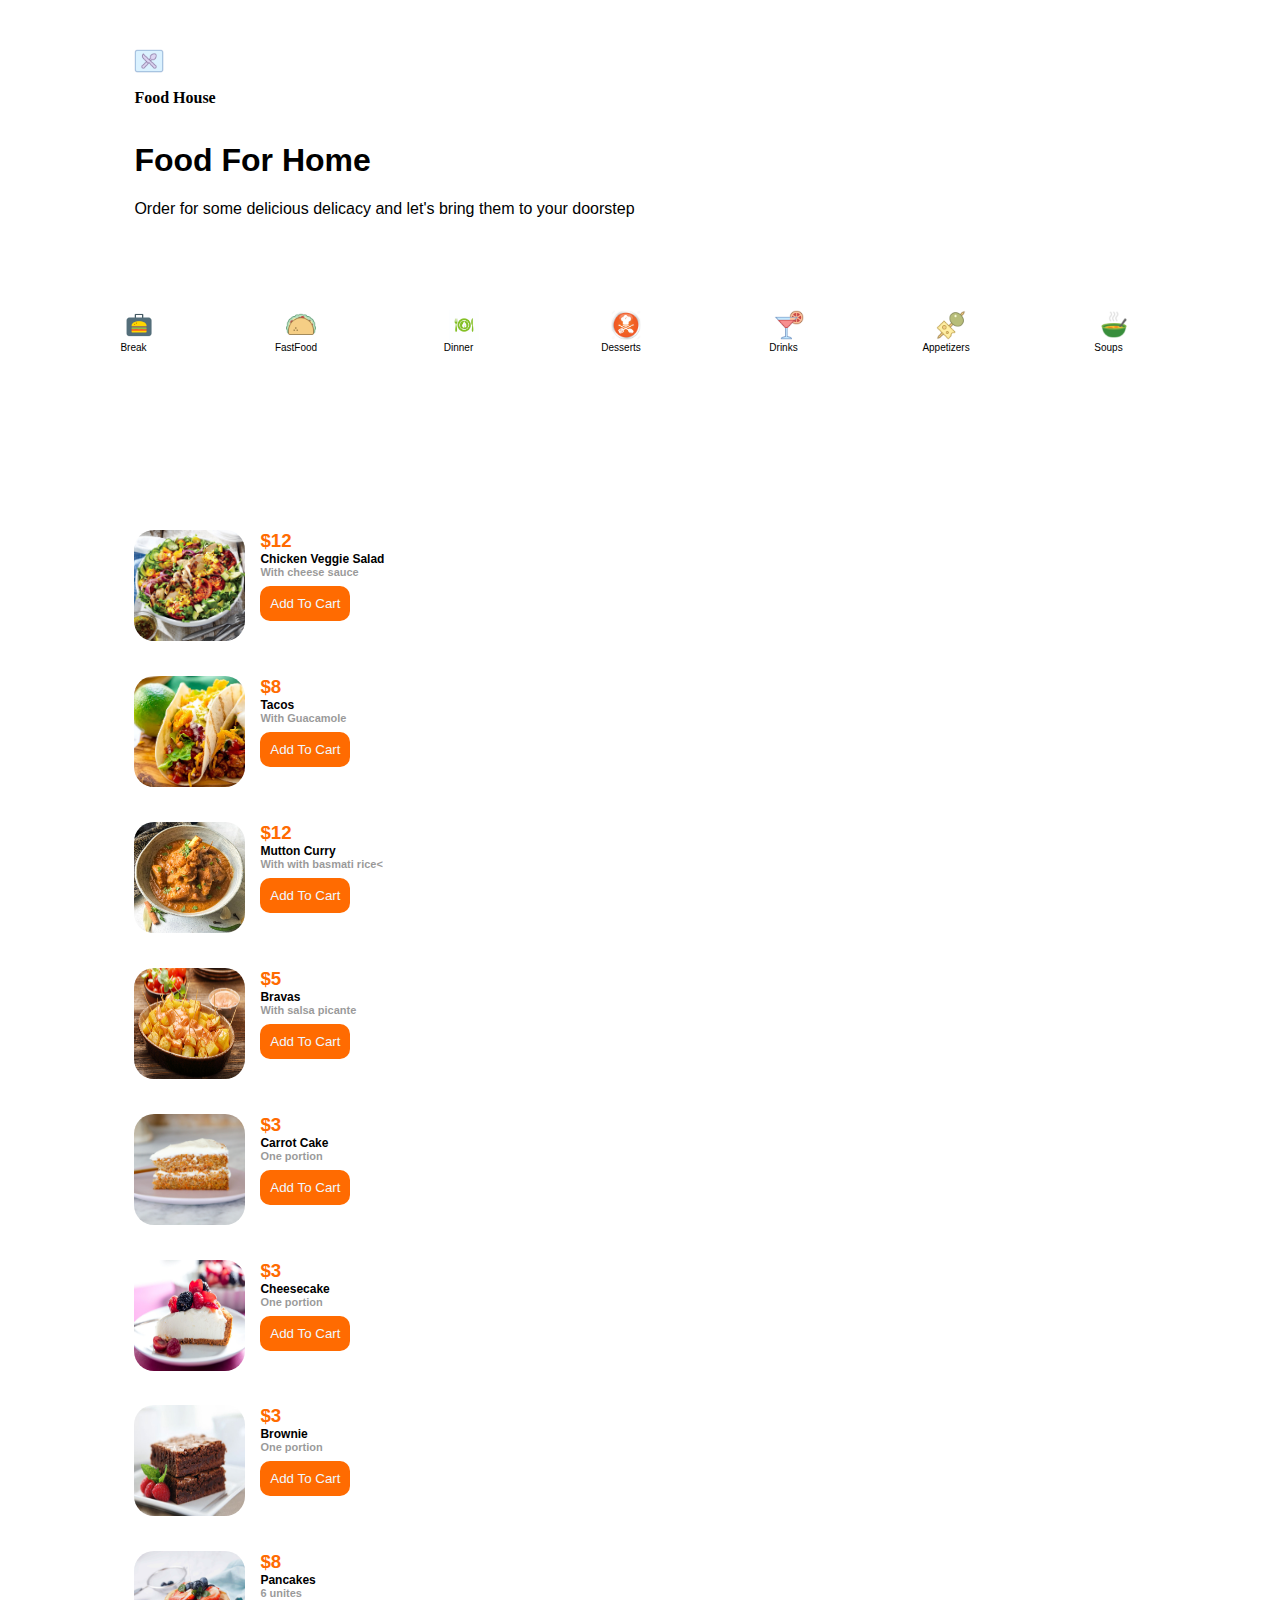
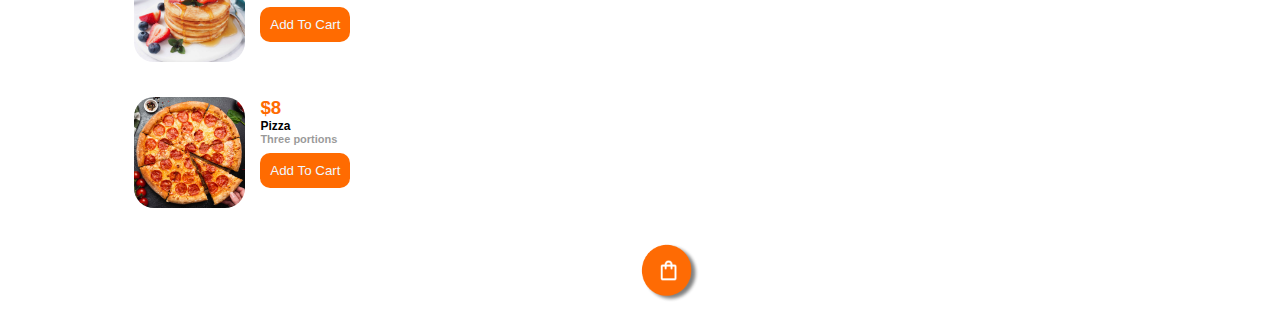
<file: index.html>
<!DOCTYPE html>
<html lang="en">
<head>
    <meta charset="UTF-8">
    <meta http-equiv="X-UA-Compatible" content="IE=edge">
    <meta name="viewport" content="width=device-width, initial-scale=1.0">
    <title>Document</title>
    <link rel='stylesheet' type='text/css' href='css/style.css'>
</head>
<body>
    <div class ="container1">
     <div class ="content1">
            <img src = "images/logoeat.png" class= "logoweb"></img>
           <div class ="texts">
               
            <h2 class ="header2">Food House</h2>
          </div>
            <div class ="texts2">
               <h1>Food For Home</h1>
               <p>Order for some delicious delicacy and let's bring them to your doorstep</p>
       </div> 
        
          <nav class="menu">
                    
              <button class="nav one" data-id ="Breakfast">
                
                  <img src="/images/Breakfast-def.png "class="pic Breakfast">
                  Break
              </button>
              <a href ="category.html">
              <button class="nav two" data-id ="fastfood" >
                
                  <img src="/images/fastfooddef.png"class="pic fastfood">
                  FastFood
              </button>
              </a>
              <button class="nav three" data-id ="dinner">
            
                  <img src="/images/Dinner.jpg" class="pic Dinner">
                  Dinner
              </button>
              <button class="nav four" data-id ="Desserts">
                
                  <img src="/images/Desserts.jpg" class="pic Desserts">
                  Desserts
            
              </button>

               
              <button class="nav four" data-id="drinks">
                
                <img src="/images/drinks-icon.png" class="pic drinks">
                Drinks
          
            </button>
        
            <button class="nav four" data-id="appetizers">
                
                <img src="/images/tapas2.png" class="pic appetizers">
                Appetizers
          
            </button>
        
            <button class="nav four" data-id="soups">
                
                <img src="/images/soup-icon.png" class="pic soup">
               Soups
          
            </button>
    
          </nav>
    
          <main class="dishes" id="menu-container">
      <!---    <div class="column1">
                    <div class="dish one">
                        <img class="img-dish-one" onclick="makeVisible2()" src="images/dishes/chicke_veggie_salad.jpg" alt="">

                        <div class="dish-description">
                            <div class="dish-name">
                                <h3 class="dish-price">$ 12.00</h3>
                                <h2 class="dish-title">Chicken Veggie Salad</h2>
                                <h3 class="dish-subtitle">With cheese sauce</h3>

                            </div>
                            
                            <div class="quantity">
                                <button class="left" id="minus">-</button>
                                <span class="number" id="numberPlace">0</span>
                                <button  class="right" id="plus">+</button>
                            </div>

                        </div>

                    </div>

              

                    <div class="dish two">
                        <img class="img-dish-one" onclick="makeVisible2()" src="images/dishes/tacos.jpg" alt="">

                        <div class="dish-description">
                            <div class="dish-name">
                                <h3 class="dish-price" >$ 8.00</h3>
                                <h2 class="dish-title">Tacos</h2>
                                <h3 class="dish-subtitle">With Guacamole</h3>

                            </div>
                            
                            <div class="quantity" >
                                <button class="left" id="minus">-</button>
                                <span class="number" id="numberPlace">0</span>
                                <button  class="right" id="plus">+</button>

                            </div>

                        </div>

                

                    </div>

                   <div class="dish three">
                        <img class="img-dish-one" onclick="makeVisible2()" src="images/dishes/curry.jpg" alt="">

                        <div class="dish-description">
                            <div class="dish-name">
                                <h3 class="dish-price">$ 12.00</h3>
                                <h2 class="dish-title">Mutton Curry</h2>
                                <h3 class="dish-subtitle">With with basmati rice</h3>

                            </div>
                            
                            <div class="quantity">
                                <button class="left" id="minus">-</button>
                                <p class="number" id="numberPlace">02</p>
                                <button class="right"id="plus">+</button>

                            </div>

                        </div>
                   </div>
              </div>  

                <div class ="column2">
                  
                   <div class="dish four">
                        <img class="img-dish-one" onclick="makeVisible2()"src="images/dishes/patatas-bravas.jpg" alt="">

                        <div class="dish-description">
                            <div class="dish-name">
                            <h3 class="dish-price">$ 5.00</h3>
                            <h2 class="dish-title">Bravas</h2>
                            <h3 class="dish-subtitle">With salsa picante</h3>

                            </div>
                        
                            <div class="quantity"> 
                            <button class="left"id="minus">-</button>
                            <p class="number" id="numberPlace">02</p>
                            <button class="right" id="plus">+</button>

                            </div>
                        </div>
                   </div>

                   <div class="dish five">
                        <img class="img-dish-one" onclick="makeVisible2()"src="images/dishes/carrot-cake.jpg" alt="">

                        <div class="dish-description">
                            <div class="dish-name">
                            <h3 class="dish-price">$ 3.50</h3>
                            <h2 class="dish-title">Carrot Cake</h2>
                            <h3 class="dish-subtitle">One portion</h3>

                        </div>
                        
                        <div class="quantity">
                            <button class="left">-</button>
                            <p class="number">02</p>
                            <button class="right">+</button>

                        </div>

                    </div>

                    </div>

                    <div class="dish six">
                        <img class="img-dish-one" onclick="makeVisible2()"src="images/dishes/cheesecake.jpg" alt="">

                        <div class="dish-description">
                            <div class="dish-name">
                                <h3 class="dish-price">$ 3.50</h3>
                                <h2 class="dish-title">Cheesecake</h2>
                                <h3 class="dish-subtitle">One portion</h3>

                        </div>
                            
                            <div class="quantity">
                                <button class="left">-</button>
                                <p class="number">02</p>
                                <button class="right">+</button>

                            </div>

                    </div>
                    </div>

                </div>


              <div class ="column3">
                   <div class="dish seven">
                        <img class="img-dish-one" onclick="makeVisible2()"src="images/dishes/brownie.jpg" alt="">

                        <div class="dish-description">
                            <div class="dish-name">
                            <h3 class="dish-price">$ 3.50</h3>
                            <h2 class="dish-title">Brownie</h2>
                            <h3 class="dish-subtitle">One portion</h3>

                        </div>
                        
                            <div class="quantity">
                            <button class="left">-</button>
                            <p class="number">02</p>
                            <button class="right">+</button>

                            </div>

                    </div>

          

                   </div>

                   <div class="dish eight">
                        <img class="img-dish-one" onclick="makeVisible2()"src="images/dishes/pancakes.jpg" alt="">

                        <div class="dish-description">
                            <div class="dish-name">
                            <h3 class="dish-price">$ 8.00</h3>
                            <h2 class="dish-title">Pancakes</h2>
                            <h3 class="dish-subtitle">6 units</h3>

                        </div>
                        
                        <div class="quantity">
                            <button class="left">-</button>
                            <p class="number">02</p>
                            <button class="right">+</button>

                        </div>

                    </div>

          

                   </div>

                   <div class="dish nine">
                        <img class="img-dish-one" src="images/dishes/pizza.jpg" alt="">

                        <div class="dish-description">
                            <div class="dish-name">
                                <h3 class="dish-price">$ 8.00</h3>
                                <h2 class="dish-title">Pizza</h2>
                                <h3 class="dish-subtitle">Three portions</h3>

                            </div>
                            
                            <div class="quantity">
                                <button class="left">-</button>
                                <p class="number">02</p>
                                <button class="right">+</button>

                            </div>

                        </div>
                   </div>
              </div> -->   

         </main>

                <div class ="content5">
                    <img src = "icons/home-icon.png"></img>
                    <img src = "icons/message-icon.png"></img>
                    <img src = "icons/heart-icon.png"></img>
                    <img src = "icons/user-icon.png"></img>
                </div>
                <img src = "icons/yellow.png" class= "Buttonorange" onclick="makeVisible1()"></img>
    </div>
</div>



<div class="container2">  
       <div class ="containerbox">
            <nav class="nav2">
                <div class="header-buttons">
                    <button>
                        <img class ="back" src="icons/button-back.png" alt="" onclick="makeInvisible1()"> 
                    </button>
                    <button >
                        <img onclick="eliminar()" class="delete" src="images/Delete_bag.png" alt="">
                    </button>
                </div>       
            </nav>
            <p class="empty">"Su carrito está vacío"</p>
            <div class="compra">

                <h2>My cart</h2>
              <div class="buy">

                    
               <!----    <div class="dish five">
                        <img class="img-dish-one" onclick="makeVisible2()"src="images/dishes/carrot-cake.jpg" alt="">

                        <div class="dish-description">
                            <div class="dish-name">
                            <h3 class="dish-price">$ 3.50</h3>
                            <h2 class="dish-title">Carrot Cake</h2>
                            <h3 class="dish-subtitle">One portion</h3>

                        </div>
                        
                        <div class="quantity">
                            <button class="left">-</button>
                            <p class="number">02</p>
                            <button class="right">+</button>

                        </div>

                        </div>
                
                    </div>

                  <div class="dish two">
                            <img class="img-dish-one" onclick="makeVisible2()" src="images/dishes/tacos.jpg" alt="">

                            <div class="dish-description">
                                <div class="dish-name">
                                    <h3 class="dish-price" >$ 8.00</h3>
                                    <h2 class="dish-title">Tacos</h2>
                                    <h3 class="dish-subtitle">With Guacamole</h3>

                                </div>
                                
                                <div class="quantity" >
                                    <button class="left" id="minus">-</button>
                                    <span class="number" id="numberPlace">03</span>
                                    <button  class="right" id="plus">+</button>

                                </div>

                            </div>

                    

                    </div>

                    <div class="dish eight">
                        <img class="img-dish-one" onclick="makeVisible2()"src="images/dishes/pancakes.jpg" alt="">

                        <div class="dish-description">
                            <div class="dish-name">
                            <h3 class="dish-price">$ 8.00</h3>
                            <h2 class="dish-title">Pancakes</h2>
                            <h3 class="dish-subtitle">6 units</h3>

                        </div>
                        
                        <div class="quantity">
                            <button class="left">-</button>
                            <p class="number">02</p>
                            <button class="right">+</button>

                        </div>

                    </div>
                    </div>
                    
                    <div class="dish nine">
                        <img class="img-dish-one" src="images/dishes/pizza.jpg" alt="">

                        <div class="dish-description">
                            <div class="dish-name">
                                <h3 class="dish-price">$ 8.00</h3>
                                <h2 class="dish-title">Pizza</h2>
                                <h3 class="dish-subtitle">Three portions</h3>

                            </div>
                            
                            <div class="quantity">
                                <button class="left">-</button>
                                <p class="number">02</p>
                                <button class="right">+</button>

                            </div>

                        </div>
                   </div> -->
                  </div>

                </div>
            <section class="orangesquare">
                <div class="num Subtotal">
                    <h1>Subtotal</h1>
                    <h1>$96.00</h1>
                </div>
                <div class="num Take&Fees">
                    <h1>Take & Fees</h1>
                    <h1>$2.00</h1>
                </div>
                <div class="num Delivery">
                    <h1> Delivery</h1>
                    <h1> Free</h1>
                </div>
                <div class="num Total">
                    <h1>Total</h1>
                    <h1>$98.00</h1>
                </div>
                    <button class="Enviar-pedido">Enviar pedido</button>
                
            </section>
            </div>
       </div> 
   </div>
  
       

    
    <div class="container3">
    
    
        <div class="center">
             <a href="#"><img src="images/button X.png" alt="cruz" class="close" onclick="makeInvisible2()"> </a>
            <img src="images/dishes/chicke_veggie_salad.jpg" alt="imagen comida" class="unic-dish">

    
    
                 <h2 class="dish-title3 ">Chicken Veggie Salad</h2>
            

                 <h3 class="dish-subtitle3">With cheese sauce</h3>
                 <div class="text">The delicious dish,<br> do you like cooking?</div>
        
                <h3 class="dish-price3">$ 52.00</h3>
                <div class="quantity3">
                    <button class="left">-</button>
                    <p class="number">02</p>
                    <button class="right">+</button>
                </div>

      </div>
 </div>

     <script src="javascript.js"></script>
</body>
</html>
</file>
<file: css/style.css>
@import url(headers.css);
@import url(footers.css);
@import url(buttons.css);
@import url(medias.css);
@import url(page1.css);
@import url(page2.css);
@import url(page3.css);




*{
    
    font-style: normal;
    background-color: white;
    
}

body{
    font-family:  'Roboto', sans-serif;
    /*src: url(https://fonts.googleapis.com/css2?family=Roboto:wght@700&display=swap);

  }
</file>
